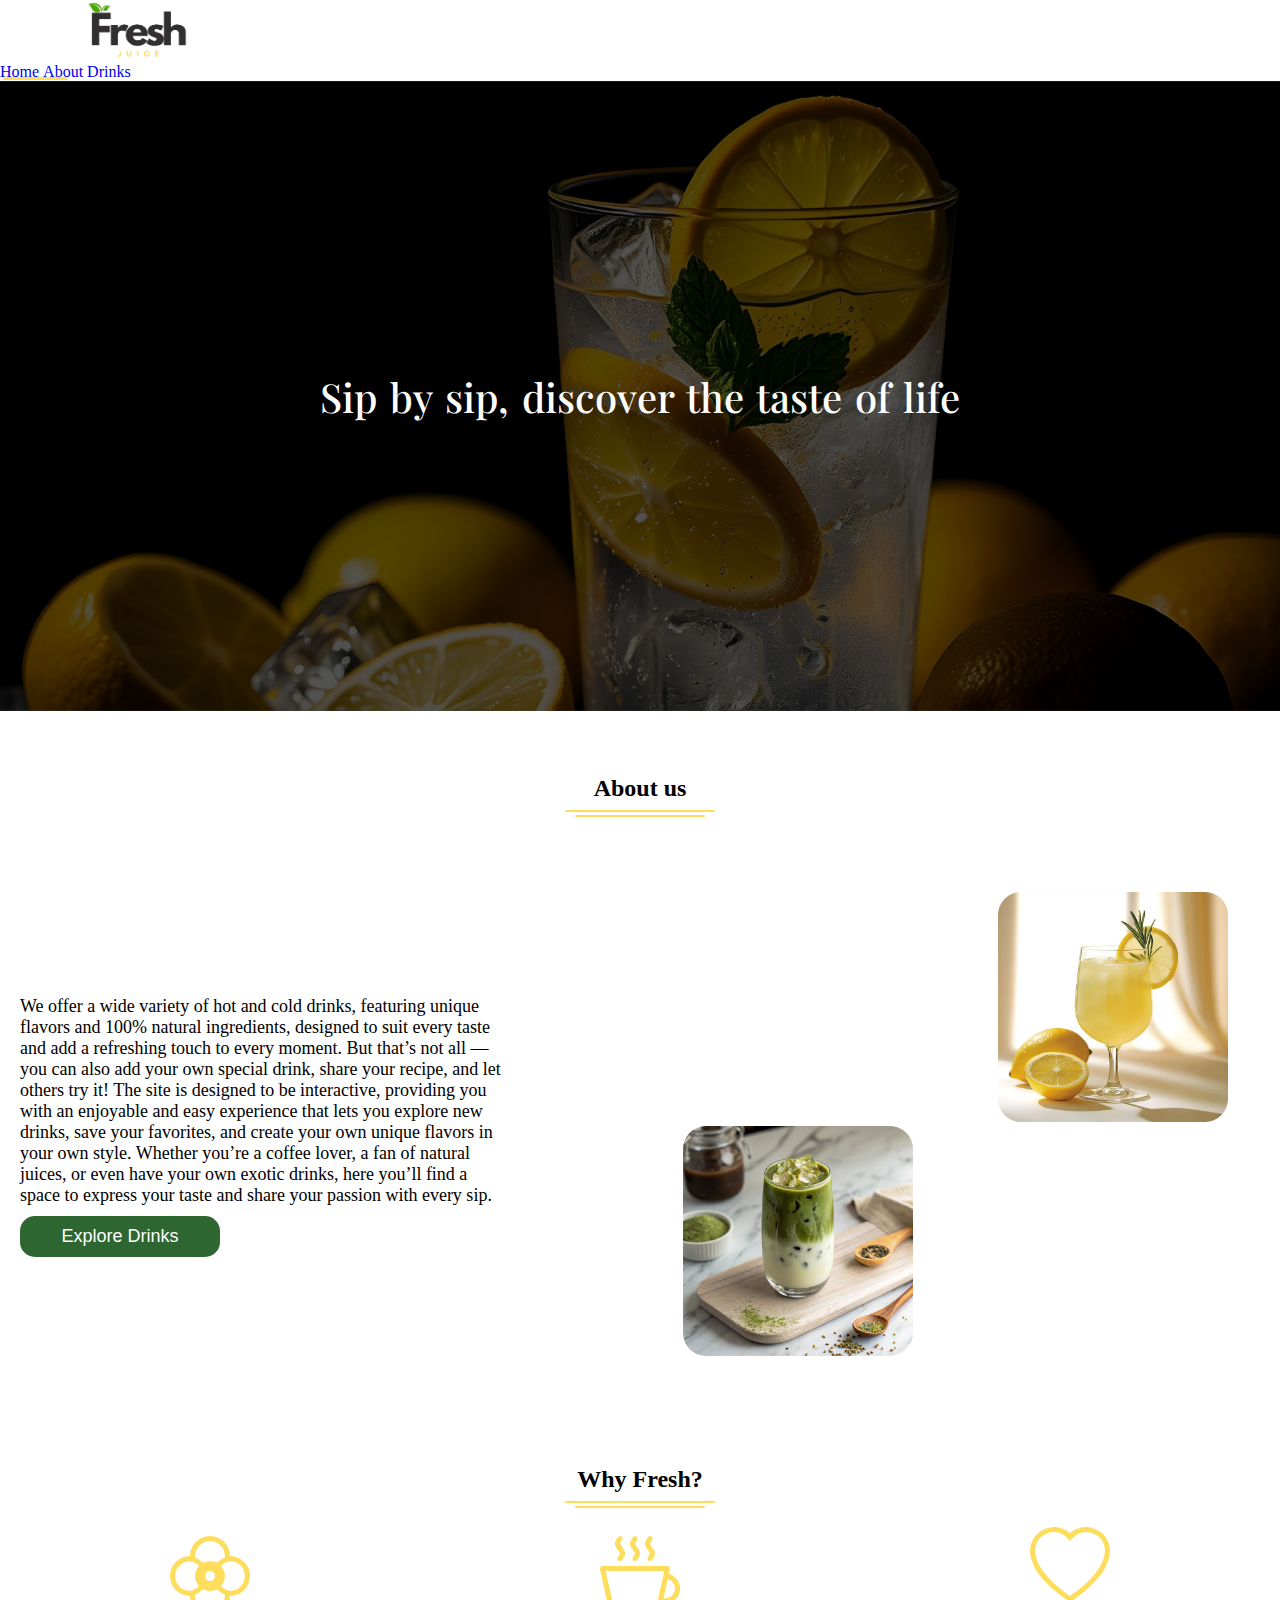
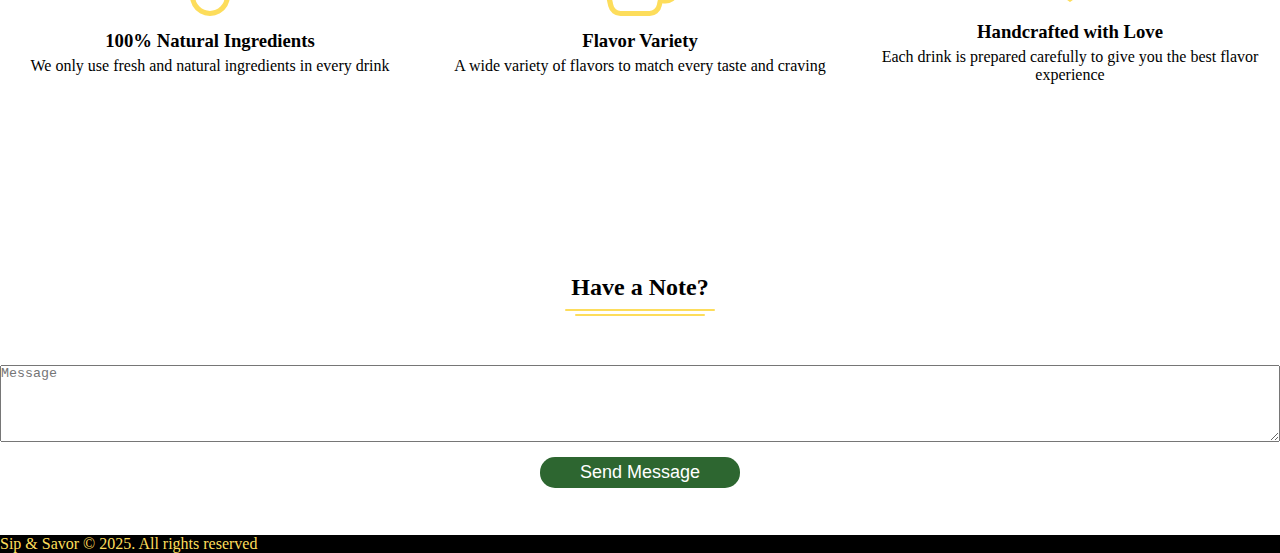
<file: index.html>
<!DOCTYPE html>
<html lang="en">
  <head>
    <meta charset="UTF-8" />
    <meta name="viewport" content="width=device-width, initial-scale=1.0" />
    <meta
      name="description"
      content="A website dedicated to drink lovers! It offers a unique interactive experience to discover, learn, and try out a wide variety of drink recipes from around the world — from refreshing natural juices, to creative mocktails, and classic hot beverages."
    />
    <link
      href="https://cdn.jsdelivr.net/npm/bootstrap@5.3.6/dist/css/bootstrap.min.css"
      rel="stylesheet"
      integrity="sha384-4Q6Gf2aSP4eDXB8Miphtr37CMZZQ5oXLH2yaXMJ2w8e2ZtHTl7GptT4jmndRuHDT"
      crossorigin="anonymous"
    />
    <!-- icons -->
    <link
      rel="stylesheet"
      href="https://cdn.jsdelivr.net/npm/bootstrap-icons@1.11.3/font/bootstrap-icons.css"
    />
    <!-- icons -->

    <!-- fonts -->
    <link rel="preconnect" href="https://fonts.googleapis.com" />
    <link rel="preconnect" href="https://fonts.gstatic.com" crossorigin />
    <link
      href="https://fonts.googleapis.com/css2?family=Playfair+Display:ital,wght@0,400..900;1,400..900&display=swap"
      rel="stylesheet"
    />
    <!-- fonts -->
    <link rel="stylesheet" href="./src/style/blocks/index.css" />
    <title>Fresh</title>
  </head>
  <body>
    <nav class="navbar navbar-expand-lg">
      <div class="container">
        <a class="navbar-brand fs-2 fw-bold" href="#"
          ><img src="./src/assest/image/logo.png" alt="logo" width="150"
        /></a>
        <button
          class="navbar-toggler"
          type="button"
          data-bs-toggle="collapse"
          data-bs-target="#navbarNavAltMarkup"
          aria-controls="navbarNavAltMarkup"
          aria-expanded="false"
          aria-label="Toggle navigation"
        >
          <span class="navbar-toggler-icon"></span>
        </button>
        <div
          class="collapse navbar-collapse justify-content-end"
          id="navbarNavAltMarkup"
        >
          <div class="navbar-nav">
            <a class="nav-link fs-5 active" href="#">Home</a>
            <a class="nav-link fs-5" href="#about">About</a>
            <a class="nav-link fs-5" href="./src/pages/alldrinks.html"
              >Drinks</a
            >
          </div>
        </div>
      </div>
    </nav>
    <main class="main">
      <section class="main__banner">
        <img
          class="main__banner-image"
          src="./src/assest/image/banner.jpg"
          alt="cup of lemon "
        />
        <p class="main__banner-description">
          Sip by sip, discover the taste of life
        </p>
      </section>
      <section class="container main__about" id="about">
        <h2 class="main__about-title">About us</h2>
        <div class="main__about-content">
          <div class="main__about-leftside">
            <p class="main__about-text">
              We offer a wide variety of hot and cold drinks, featuring unique
              flavors and 100% natural ingredients, designed to suit every taste
              and add a refreshing touch to every moment. But that’s not all —
              you can also add your own special drink, share your recipe, and
              let others try it! The site is designed to be interactive,
              providing you with an enjoyable and easy experience that lets you
              explore new drinks, save your favorites, and create your own
              unique flavors in your own style. Whether you’re a coffee lover, a
              fan of natural juices, or even have your own exotic drinks, here
              you’ll find a space to express your taste and share your passion
              with every sip.
            </p>
            <a href="./src/pages/alldrinks.html"
              ><button class="main__about-explore" id="drink">
                Explore Drinks
              </button></a
            >
          </div>
          <div class="main__about-rightside">
            <div class="main__about-firstimage">
              <img
                class="main__about-image"
                src="./src/assest/image/image1.jpeg"
                alt="drink image"
                width="230"
              />
            </div>
            <div class="main__about-secondimage">
              <img
                class="main__about-image"
                src="./src/assest/image/image2.jpeg"
                alt="drink image"
                width="230"
              />
            </div>
          </div>
        </div>
      </section>
      <section class="container main__whyfresh">
        <h2 class="main__whyfresh-title">Why Fresh?</h2>
        <div class="main__reasons"></div>
      </section>

      <section class="container main__note">
        <h2 class="main__note-title">Have a Note?</h2>
        <form class="main__note-form">
          <textarea
            class="p-2"
            name="note"
            placeholder="Message"
            cols="100"
            rows="5"
            required
          ></textarea>
          <button type="submit" class="main__note-button">Send Message</button>
        </form>
      </section>
    </main>
    <footer class="footer text-center py-4">
      Sip & Savor © 2025. All rights reserved
    </footer>
    <script src="./src/js/index.js" defer></script>
    <script
      src="https://cdn.jsdelivr.net/npm/bootstrap@5.3.6/dist/js/bootstrap.bundle.min.js"
      integrity="sha384-j1CDi7MgGQ12Z7Qab0qlWQ/Qqz24Gc6BM0thvEMVjHnfYGF0rmFCozFSxQBxwHKO"
      crossorigin="anonymous"
    ></script>
  </body>
</html>
</file>
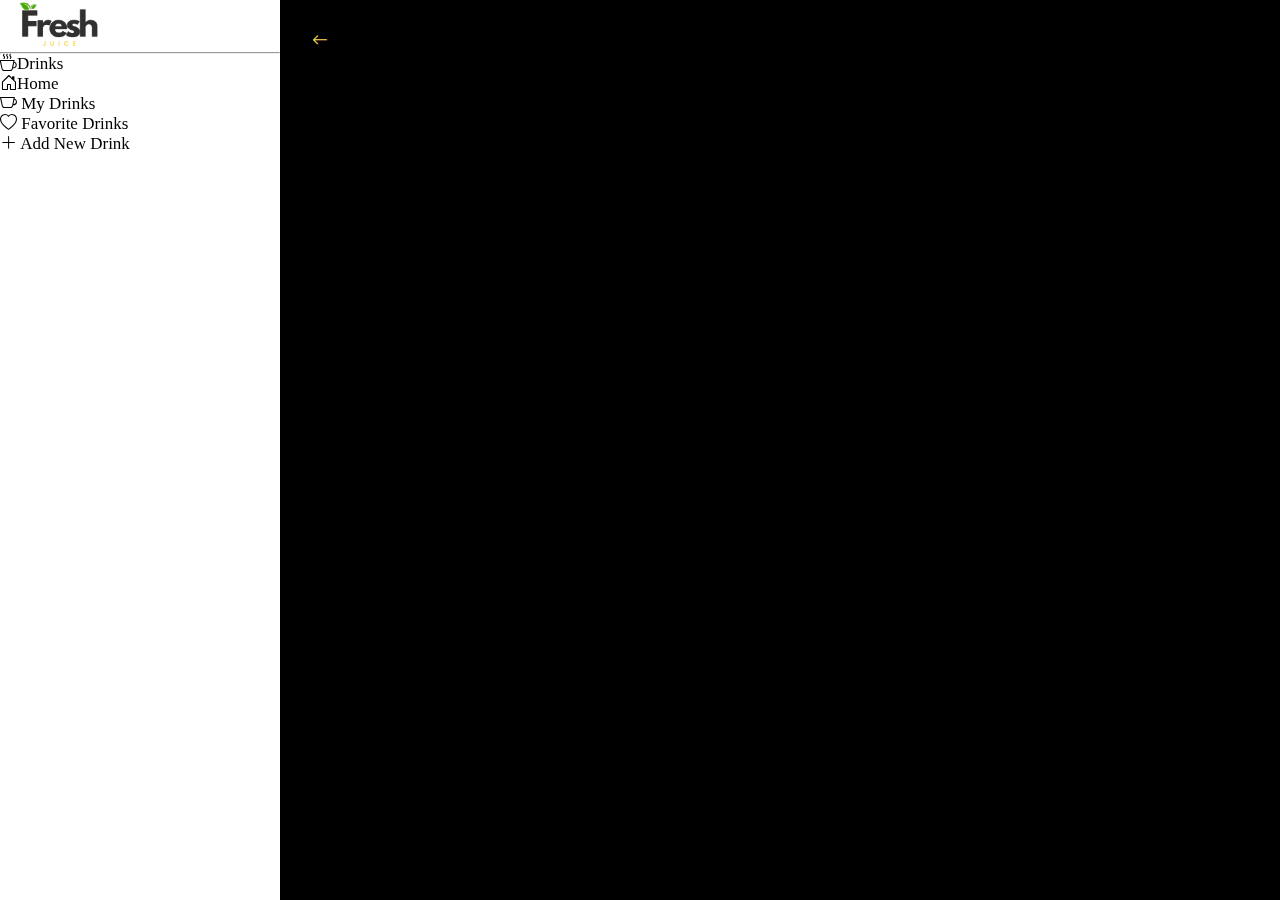
<file: src/pages/seeinstractions.html>
<!DOCTYPE html>
<html lang="en">
  <head>
    <meta charset="UTF-8" />
    <meta name="viewport" content="width=device-width, initial-scale=1.0" />
    <meta
      name="description"
      content="A website dedicated to drink lovers! It offers a unique interactive experience to discover, learn, and try out a wide variety of drink recipes from around the world — from refreshing natural juices, to creative mocktails, and classic hot beverages."
    />
    <link
      href="https://cdn.jsdelivr.net/npm/bootstrap@5.3.6/dist/css/bootstrap.min.css"
      rel="stylesheet"
      integrity="sha384-4Q6Gf2aSP4eDXB8Miphtr37CMZZQ5oXLH2yaXMJ2w8e2ZtHTl7GptT4jmndRuHDT"
      crossorigin="anonymous"
    />

    <!-- icons -->
    <link
      rel="stylesheet"
      href="https://cdn.jsdelivr.net/npm/bootstrap-icons@1.11.3/font/bootstrap-icons.css"
    />
    <!-- icons -->

    <link rel="stylesheet" href="../style/blocks/drinks.css" />
    <title>Fresh</title>
  </head>
  <body>
    <div
      class="sidebar d-flex flex-column flex-shrink-0 p-3"
      style="width: 280px; height: 100vh"
    >
      <a
        href="../../index.html"
        class="d-flex align-items-center mb-3 mb-md-0 me-md-auto text-decoration-none"
      >
        <img src="../assest/image/logo.png" alt="logo" width="120" />
      </a>
      <hr class="line" />
      <ul class="nav nav-pills flex-column mb-auto">
        <li class="nav-item">
          <a
            href="./alldrinks.html"
            class="nav-link my-2"
            data-id="All Drinks"
            id="alldrinks"
          >
            <i class="bi bi-cup-hot mx-2"></i>Drinks
          </a>
        </li>
        <li class="nav-item">
          <a href="../../index.html" class="nav-link mb-2" data-id="Home">
            <i class="bi bi-house-door mx-2"></i>Home
          </a>
        </li>
        <li>
          <a href="./mydrinks.html" class="nav-link mb-2" data-id="My Drinks">
            <i class="bi bi-cup mx-2"></i> My Drinks
          </a>
        </li>
        <li>
          <a href="./likeddrinks.html" class="nav-link mb-2" data-id="Liked Drinks">
            <i class="bi bi-heart mx-2"></i>
            Favorite Drinks
          </a>
        </li>
        <li>
          <a
            href="./addnewdrinks.html"
            class="nav-link mb-2"
            data-id="Add New Drink"
          >
            <i class="bi bi-plus-lg mx-2"></i>
            Add New Drink
          </a>
        </li>
      </ul>
    </div>
    <main class="main">
      <div class="main__header-details p-3">
        <a class="main__back-link mx-5 fs-3"
          ><i class="bi bi-arrow-left fs-4 text-white"></i
        ></a>
      </div>
      <section class="drinks mt-3 p-4">
        <!-- <div class="drinks__allsections p-5">
          <div class="d-flex justify-content-center">
            <h2 class="drinks__allsections-title text-center p-3 mb-4 w-50">
              Drink Details
            </h2>
          </div>
          <div class="drinks__allsections-firstsection p-4">
            <div class="drinsk__image w-25">
              <img
                class="drinks__image"
                src="../assest/image/image1.jpeg"
                alt="drink image"
                width="100%"
              />
            </div>
            <div class="drinsk__info d-flex flex-column justify-content-center">
              <h3 class="drinks__info-name">Strawberry Smoothie</h3>
              <h6 class="drinks__info-category p-3 text-center">Cold</h6>
            </div>
          </div>
          <div class="drinks__allsections-secondsection p-4 mt-4">
            <h2 class="drinks__Ingredients p-1">Ingredients :</h2>
            <table class="table table-bordered">
              <tr>
                <th scope="col">#</th>
                <th scope="col">ingredient</th>
              </tr>
              <tr>
                <td>1</td>
                <td>kmsdvnf</td>
              </tr>
              <tr>
                <td>1</td>
                <td>kmsdvnf</td>
              </tr>
              <tr>
                <td>1</td>
                <td>kmsdvnf</td>
              </tr>
              <tr>
                <td>1</td>
                <td>kmsdvnf</td>
              </tr>
            </table>
          </div>
          <div class="drinks__allsections-secondsection p-4 mt-4">
            <h2 class="drinks__Instructions p-1">Instructions :</h2>
            <p class="p-1 fs-5">
              Lorem, ipsum dolor sit amet consectetur adipisicing elit. Totam
              nemo unde sapiente et illum, atque, nesciunt nobis dicta ratione
              quod, nulla accusamus inventore dolor earum ducimus? Quos dolorum
              vel itaque! Lorem ipsum dolor sit amet consectetur adipisicing
              elit. Alias dolor, non libero laboriosam reprehenderit deserunt
              aut adipisci qui nihil magnam voluptates temporibus assumenda
              corporis reiciendis ipsa et repellat excepturi atque.
            </p>
          </div>
        </div> -->
      </section>
    </main>
    <script src="../js/responsiveSidebar.js" defer></script>
    <script src="../js/seeinstractions.js" defer></script>
    <script
      src="https://cdn.jsdelivr.net/npm/bootstrap@5.3.6/dist/js/bootstrap.bundle.min.js"
      integrity="sha384-j1CDi7MgGQ12Z7Qab0qlWQ/Qqz24Gc6BM0thvEMVjHnfYGF0rmFCozFSxQBxwHKO"
      crossorigin="anonymous"
    ></script>
  </body>
</html>
</file>
<file: src/style/blocks/index.css>
* {
  margin: 0;
  padding: 0;
  box-sizing: border-box;
}

.btn,
button {
  border: none;
  background: none;
}

input {
  border: none;
}

a {
  text-decoration: none;
}

li::marker {
  color: #fddd5b;
}

.navbar-brand {
  margin-left: 4rem;
}
.navbar-nav {
  margin-right: 4rem;
}

.nav-link {
  position: relative;
}
.nav-link.active::after {
  position: absolute;
  content: "";
  width: 65px;
  height: 3px;
  bottom: 0;
  left: 3px;
  border-radius: 15px;
  background-color: #fddd5b;
}

.main__banner {
  height: 70vh;
  position: relative;
  width: 100%;
}
.main__banner-image {
  position: absolute;
  height: 70vh;
  width: 100%;
  -o-object-fit: cover;
     object-fit: cover;
}
.main__banner::after {
  position: absolute;
  content: "";
  height: 100%;
  width: 100%;
  background-color: rgba(0, 0, 0, 0.6784313725);
  z-index: 2;
}
.main__banner-description {
  width: 100%;
  color: #fff;
  font-size: 40px;
  font-weight: 500;
  word-spacing: 3px;
  font-family: "Playfair Display", serif;
  padding: 5px;
  text-align: center;
  position: absolute;
  z-index: 3;
  left: 50%;
  top: 50%;
  transform: translate(-50%, -50%);
}
.main__about {
  margin-top: 4rem;
  min-height: 40vh;
  display: flex;
  flex-direction: column;
  gap: 3rem;
}
.main__about-title {
  position: relative;
  font-weight: bold;
  text-align: center;
}
.main__about-title::after {
  position: absolute;
  content: "";
  width: 150px;
  height: 2px;
  bottom: -10px;
  left: 50%;
  transform: translateX(-50%);
  border-radius: 15px;
  background-color: #fddd5b;
}
.main__about-title::before {
  position: absolute;
  content: "";
  width: 130px;
  height: 2px;
  bottom: -15px;
  left: 50%;
  transform: translateX(-50%);
  border-radius: 15px;
  background-color: #fddd5b;
}
.main__about-content {
  display: flex;
  justify-content: center;
  align-items: center;
  margin-top: 2rem;
  padding: 10px;
}
.main__about-leftside {
  width: 50%;
  padding: 10px;
}
.main__about-rightside {
  width: 50%;
  display: grid;
  grid-template-columns: 1fr 1fr;
  grid-template-rows: 1fr 1fr;
}
.main__about-explore {
  padding: 10px;
  margin-top: 10px;
  font-weight: 500;
  font-size: 18px;
  color: #fff;
  background-color: #2d6630;
  width: 200px;
  border-radius: 15px;
}
.main__about-image {
  border-radius: 10%;
}
.main__about-firstimage {
  text-align: center;
  grid-column: 2/3;
  grid-row: 1/2;
}
.main__about-secondimage {
  text-align: center;
  grid-column: 1/2;
  grid-row: 2/3;
}
.main__about-text {
  width: 80%;
  font-size: 18px;
}
.main__whyfresh {
  min-height: 40vh;
  margin-top: 6rem;
}
.main__whyfresh-title {
  font-weight: bold;
  text-align: center;
  position: relative;
}
.main__whyfresh-title::after {
  position: absolute;
  content: "";
  width: 150px;
  height: 2px;
  bottom: -10px;
  left: 50%;
  transform: translateX(-50%);
  border-radius: 15px;
  background-color: #fddd5b;
}
.main__whyfresh-title::before {
  position: absolute;
  content: "";
  width: 130px;
  height: 2px;
  bottom: -15px;
  left: 50%;
  transform: translateX(-50%);
  border-radius: 15px;
  background-color: #fddd5b;
}
.main__reasons {
  margin-top: 2rem;
  display: flex;
  justify-content: center;
  align-items: center;
  gap: 10px;
}
.main__reason {
  text-align: center;
  width: 100%;
}
.main__title {
  padding: 5px;
  text-align: center;
}
.main__note {
  margin-top: 3rem;
  margin-bottom: 2rem;
}
.main__note-title {
  text-align: center;
  position: relative;
}
.main__note-title::after {
  position: absolute;
  content: "";
  width: 150px;
  height: 2px;
  bottom: -10px;
  left: 50%;
  transform: translateX(-50%);
  border-radius: 15px;
  background-color: #fddd5b;
}
.main__note-title::before {
  position: absolute;
  content: "";
  width: 130px;
  height: 2px;
  bottom: -15px;
  left: 50%;
  transform: translateX(-50%);
  border-radius: 15px;
  background-color: #fddd5b;
}
.main__note-form {
  margin-top: 4rem;
  display: flex;
  flex-direction: column;
}
.main__note-button {
  margin: 15px auto;
  padding: 5px;
  font-weight: 500;
  font-size: 18px;
  color: #fff;
  background-color: #2d6630;
  width: 200px;
  border-radius: 15px;
}

.footer {
  color: #fddd5b;
  background-color: #000;
}

.bi {
  font-size: 5rem;
  color: #fddd5b;
}

@media (max-width: 991px) {
  .navbar-brand {
    margin-left: 0rem;
  }
  .navbar-toggler {
    margin-right: 1rem;
  }
  .nav-link {
    margin-left: 1rem;
  }
  .nav-link.active::after {
    display: none;
  }
  .main__banner-description {
    font-size: 30px;
  }
  .main__reasons {
    display: flex;
    flex-direction: column;
  }
  .main__whyfresh {
    min-height: 50vh;
  }
  .main__about-content {
    display: flex;
    flex-direction: column;
  }
  .main__about-image {
    border-radius: 30%;
  }
  .main__about-leftside {
    margin: auto;
    width: 100%;
    display: flex;
    flex-direction: column;
    justify-content: center;
    align-items: center;
  }
  .main__about-rightside {
    width: 100%;
    display: flex;
    flex-direction: column;
    gap: 20px;
    margin-top: 10px;
  }
}/*# sourceMappingURL=index.css.map */
</file>
<file: src/style/blocks/drinks.css>
* {
  margin: 0;
  padding: 0;
  box-sizing: border-box;
}

.btn,
button {
  border: none;
  background: none;
}

input {
  border: none;
}

a {
  text-decoration: none;
}

li::marker {
  color: #fddd5b;
}

body {
  display: flex;
}

.sidebar {
  position: fixed;
}

.nav-link {
  color: #000;
  font-size: 17px;
  font-weight: 500;
}

.main {
  min-height: 100vh;
  margin-left: 280px;
  background-color: #000;
  width: 100%;
  padding: 2rem;
}
.main__header {
  width: 100%;
  padding: 10px;
  border-radius: 15px;
  display: flex;
  justify-content: space-between;
  align-items: center;
}
.main__header-title {
  font-weight: bold;
}
.main__header-leftside {
  color: #fff;
  padding: 10px;
}
.main__header-rightside {
  width: 70%;
}
.main__header-form-button {
  background-color: #fddd5b;
  width: 100px;
  height: 50px;
  border-radius: 10px;
  font-size: 17px;
}
.main__back-link {
  cursor: pointer;
  color: #fddd5b;
}
.main__show-more-btn {
  background-color: #fddd5b;
  padding: 5px 10px;
  margin-top: 5px;
  font-size: 18px;
  display: flex;
  justify-self: center;
  border-radius: 5px;
}

.nav-link:hover {
  color: #000;
}

.active {
  background-color: #fddd5b !important;
  color: #000 !important;
}

.card__link-show {
  background-color: #fddd5b !important;
  color: #000 !important;
  width: 130px;
  font-weight: 500;
}
.card__buttons {
  gap: 10px;
}
.card__icons-like, .card__icons-more {
  font-size: 20px;
  font-weight: bold;
  cursor: pointer;
  margin: auto 0;
}
.card__actions {
  position: absolute;
  bottom: -45px;
  right: 10px;
  width: 100px;
  padding: 7px;
  font-size: 17px;
  background-color: #fff;
  border-radius: 5px;
  opacity: 0;
  z-index: 3;
}
.card__button {
  text-align: start;
  width: 100%;
  padding-left: 5px;
}
.card__button:hover {
  background-color: rgba(143, 139, 139, 0.4117647059);
}
.card-body {
  display: flex;
  flex-direction: column;
  justify-content: center;
  align-items: center;
}
.card__body-info {
  width: 100%;
}

.bi-heart-fill {
  color: #ff002f;
}

.add__form {
  position: relative;
  display: flex;
  flex-direction: column;
}
.add__form-label {
  font-size: 20px;
  font-weight: 500;
}
.add__form-submit {
  background-color: #fddd5b;
  width: 130px;
  height: 40px;
  margin: auto;
  border-radius: 5px;
  font-size: 19px;
  font-weight: 500;
}
.add__form-basic {
  gap: 10px;
}

input,
select {
  height: 50px;
}

input,
select,
textarea {
  border-radius: 5px;
}

.addrow {
  position: absolute;
  color: #fddd5b;
  font-size: 40px;
  font-weight: bold;
  right: 0;
  top: -13px;
}

.drinks__allsections {
  background-color: #fff;
  border-radius: 15px;
  box-shadow: 0 0 10px #fddd5b;
}
.drinks__allsections-title {
  background-color: #fddd5b;
  font-size: 23px;
  border-radius: 15px;
}
.drinks__allsections-firstsection, .drinks__allsections-secondsection {
  background-color: #fff;
  border-radius: 15px;
  display: flex;
  gap: 2rem;
}
.drinks__allsections-secondsection {
  display: flex;
  flex-direction: column;
}
.drinks__Ingredients, .drinks__Instructions {
  width: -moz-fit-content;
  width: fit-content;
  font-size: 23px;
  border-bottom: 2px solid #fddd5b;
}
.drinks__image {
  border-radius: 15px;
}
.drinks__info-name {
  color: #000 !important;
  font-size: 23px;
  margin: 10px;
}
.drinks__info-category {
  font-size: 17px;
  background-color: rgba(253, 221, 91, 0.8705882353);
  width: -moz-fit-content;
  width: fit-content;
  display: flex;
  flex-direction: column;
  justify-content: center;
  align-items: center;
  height: 30px;
  border-radius: 100px;
}

.table {
  border-color: #fddd5b;
}

.my-confirm-btn {
  background-color: #fddd5b !important;
  outline: none !important;
  color: #000 !important;
  border: none !important;
  box-shadow: none !important;
}

.my-cancel-btn {
  color: #000 !important;
  background-color: rgba(143, 139, 139, 0.4117647059) !important;
}

.my-black-title {
  font-size: 20px;
  color: #000 !important;
}

@media (max-width: 991px) {
  .main__header {
    display: flex;
    flex-direction: column;
  }
  .add__form {
    width: 100% !important;
  }
  .add__form-basic {
    display: flex;
    flex-direction: column;
  }
}
.show {
  opacity: 1;
}

@media (max-width: 650px) {
  .main__header-form {
    display: flex;
    flex-direction: column;
    justify-content: center;
    align-items: center;
    gap: 7px;
  }
  .main__header-form-button {
    height: 40px;
  }
  .drinks__image {
    width: 25vw !important;
  }
  .drinks__allsections-firstsection {
    display: flex;
    flex-direction: column;
  }
}/*# sourceMappingURL=drinks.css.map */
</file>
